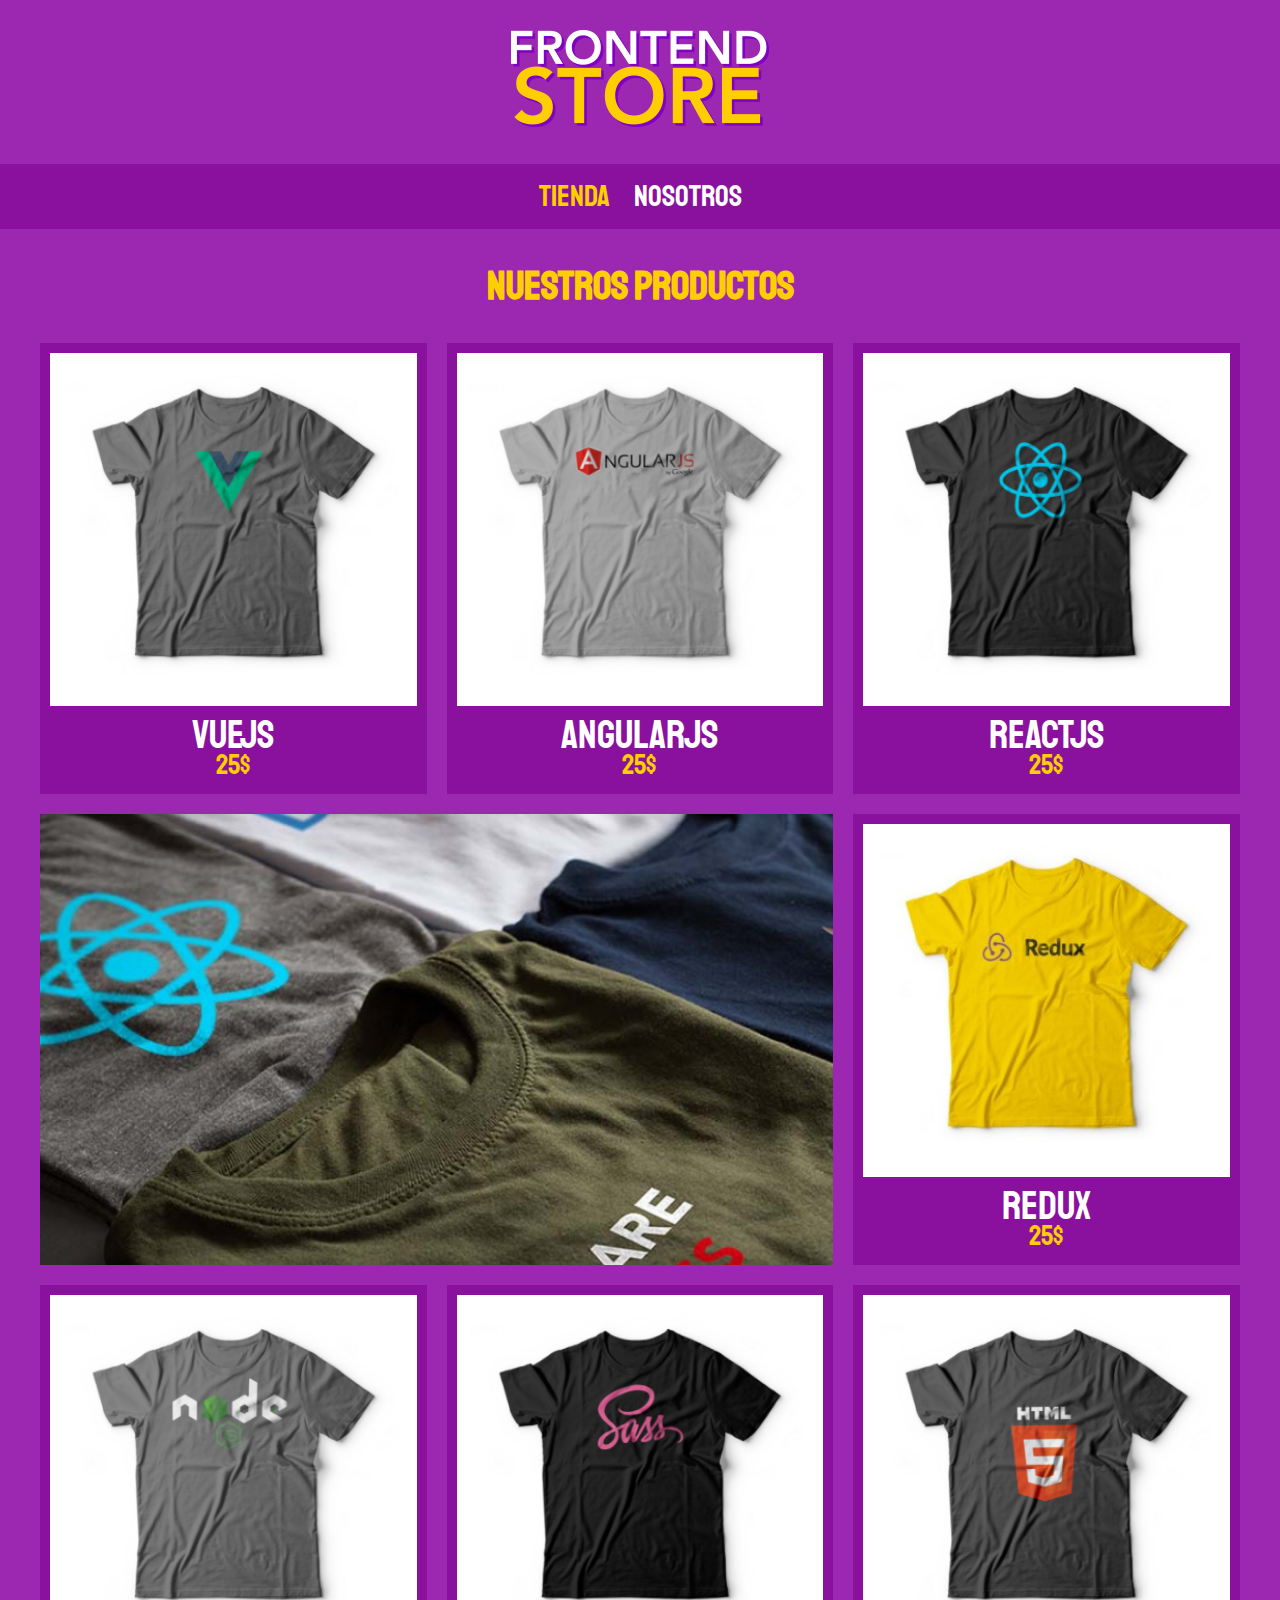
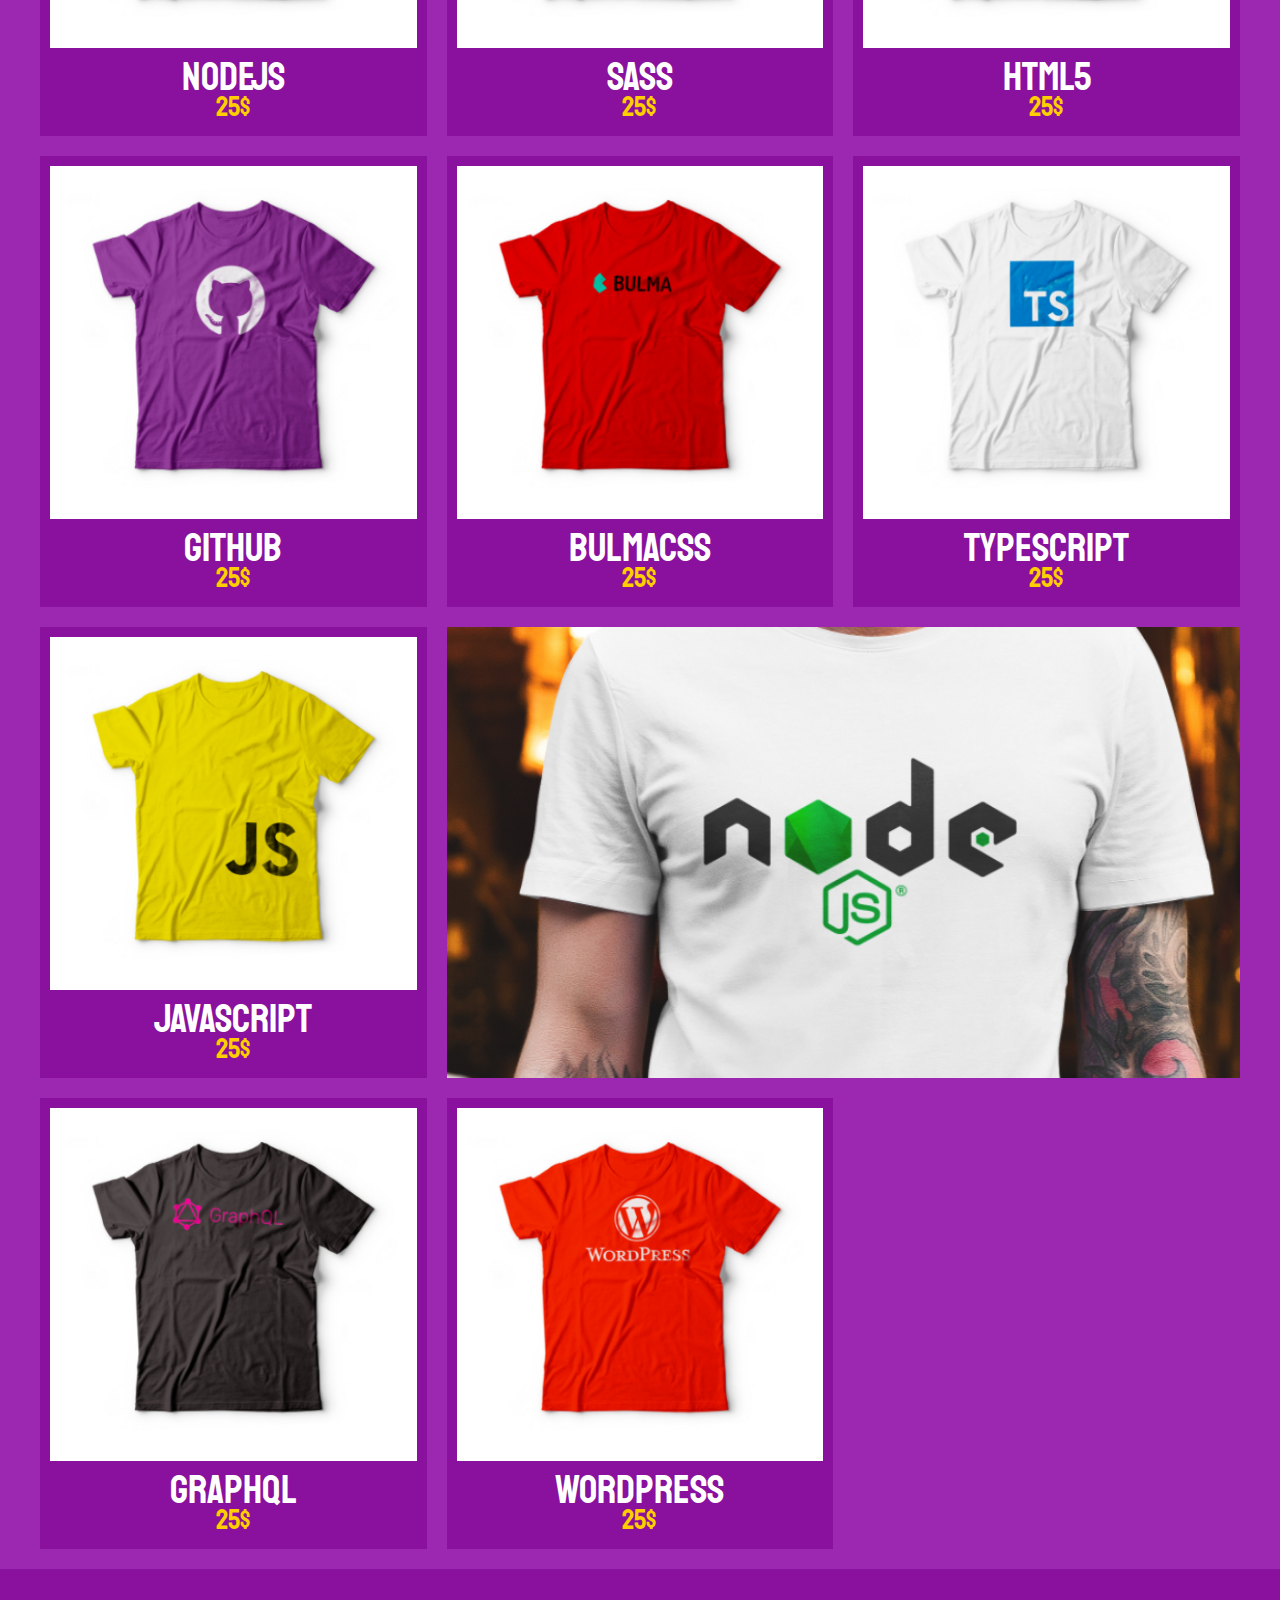
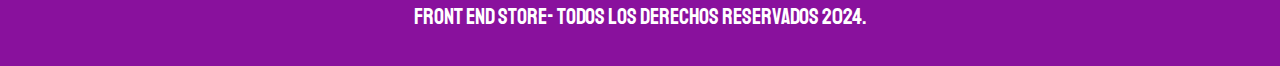
<file: index.html>
<!DOCTYPE html>
<html lang="en">
<head>
    <meta charset="UTF-8">
    <meta name="viewport" content="width=device-width, initial-scale=1.0">
    <title>FrontEnd Store</title>
    <link rel="stylesheet" href="css/normalize.css">
    <link rel="preconnect" href="https://fonts.googleapis.com">
    <link rel="preconnect" href="https://fonts.gstatic.com" crossorigin>
    <link href="https://fonts.googleapis.com/css2?family=Krub:ital,wght@0,200;0,300;0,400;0,500;0,600;0,700;1,200;1,300;1,400;1,500;1,600;1,700&family=Roboto:ital,wght@0,100;0,300;0,400;0,500;0,700;0,900;1,100;1,300;1,400;1,500;1,700;1,900&family=Staatliches&display=swap" rel="stylesheet">
    <link rel="stylesheet" href="css/style.css">
</head>
<body>

    <header class="header">
        <a href="index.html">
            <img class="header_logo" src="img/logo.png" alt="Logotipo"> <!--el alt es importante en la imagen para en caso de no verse te diga lo que tiene-->
        </a>
    </header>


    <nav class="navegacion">
        <a class="navegacion_enlace navegacion_enlace--activo"  href="index.html">Tienda</a>
        <a class="navegacion_enlace " href="nosotros.html">Nosotros</a>
    </nav>

    
    <main class="contenedor">
        <h1>Nuestros Productos</h1>
        <div class="grid">
            <div class="producto">
                <a href="producto.html">
                   <img class="producto_imagen" src="img/1.jpg" alt="camisa"> 
                   <div class="producto_informacion">
                    <p class="producto_nombre">VueJS</p>
                    <p class="producto_precio">25$</p>
                   </div>
                </a>
            </div>

            <div class="producto">
                <a href="producto.html">
                   <img class="producto_imagen" src="img/2.jpg" alt="camisa"> 
                   <div class="producto_informacion">
                    <p class="producto_nombre">AngularJS</p>
                    <p class="producto_precio">25$</p>
                   </div>
                </a>
            </div>

            <div class="producto">
                <a href="producto.html">
                   <img class="producto_imagen" src="img/3.jpg" alt="camisa"> 
                   <div class="producto_informacion">
                    <p class="producto_nombre">ReactJS</p>
                    <p class="producto_precio">25$</p>
                   </div>
                </a>
            </div>

            <div class="producto">
                <a href="producto.html">
                   <img class="producto_imagen" src="img/4.jpg" alt="camisa"> 
                   <div class="producto_informacion">
                    <p class="producto_nombre">Redux</p>
                    <p class="producto_precio">25$</p>
                   </div>
                </a>
            </div>

            <div class="producto">
                <a href="producto.html">
                   <img class="producto_imagen" src="img/5.jpg" alt="camisa"> 
                   <div class="producto_informacion">
                    <p class="producto_nombre">NodeJS</p>
                    <p class="producto_precio">25$</p>
                   </div>
                </a>
            </div>

            <div class="producto">
                <a href="producto.html">
                   <img class="producto_imagen" src="img/6.jpg" alt="camisa"> 
                   <div class="producto_informacion">
                    <p class="producto_nombre">SASS</p>
                    <p class="producto_precio">25$</p>
                   </div>
                </a>
            </div>

            <div class="producto">
                <a href="producto.html">
                   <img class="producto_imagen" src="img/7.jpg" alt="camisa"> 
                   <div class="producto_informacion">
                    <p class="producto_nombre">HTML5</p>
                    <p class="producto_precio">25$</p>
                   </div>
                </a>
            </div>
            <div class="producto">
                <a href="producto.html">
                   <img class="producto_imagen" src="img/8.jpg" alt="camisa"> 
                   <div class="producto_informacion">
                    <p class="producto_nombre">GitHub</p>
                    <p class="producto_precio">25$</p>
                   </div>
                </a>
            </div>

            <div class="producto">
                <a href="producto.html">
                   <img class="producto_imagen" src="img/9.jpg" alt="camisa"> 
                   <div class="producto_informacion">
                    <p class="producto_nombre">BulmaCSS</p>
                    <p class="producto_precio">25$</p>
                   </div>
                </a>
            </div>

            <div class="producto">
                <a href="producto.html">
                   <img class="producto_imagen" src="img/10.jpg" alt="camisa"> 
                   <div class="producto_informacion">
                    <p class="producto_nombre">TypeScript</p>
                    <p class="producto_precio">25$</p>
                   </div>
                </a>
            </div>
            <div class="producto">
                <a href="producto.html">
                   <img class="producto_imagen" src="img/12.jpg" alt="camisa"> 
                   <div class="producto_informacion">
                    <p class="producto_nombre">JavaScript</p>
                    <p class="producto_precio">25$</p>
                   </div>
                </a>
            </div>

            <div class="producto">
                <a href="producto.html">
                   <img class="producto_imagen" src="img/13.jpg" alt="camisa"> 
                   <div class="producto_informacion">
                    <p class="producto_nombre">GraphQL</p>
                    <p class="producto_precio">25$</p>
                   </div>
                </a>
            </div>

            <div class="producto">
                <a href="producto.html">
                   <img class="producto_imagen" src="img/14.jpg" alt="camisa"> 
                   <div class="producto_informacion">
                    <p class="producto_nombre">Wordpress</p>
                    <p class="producto_precio">25$</p>
                   </div>
                </a>
            </div>

            <div class="grafico grafico--camisas"></div>
            <div class="grafico grafico--node"></div>
        </div>
    </main>


    <footer class="footer">
        <p class="footer_texto">Front End Store- Todos los derechos Reservados 2024.</p>
    </footer>


</body>
</html>
</file>
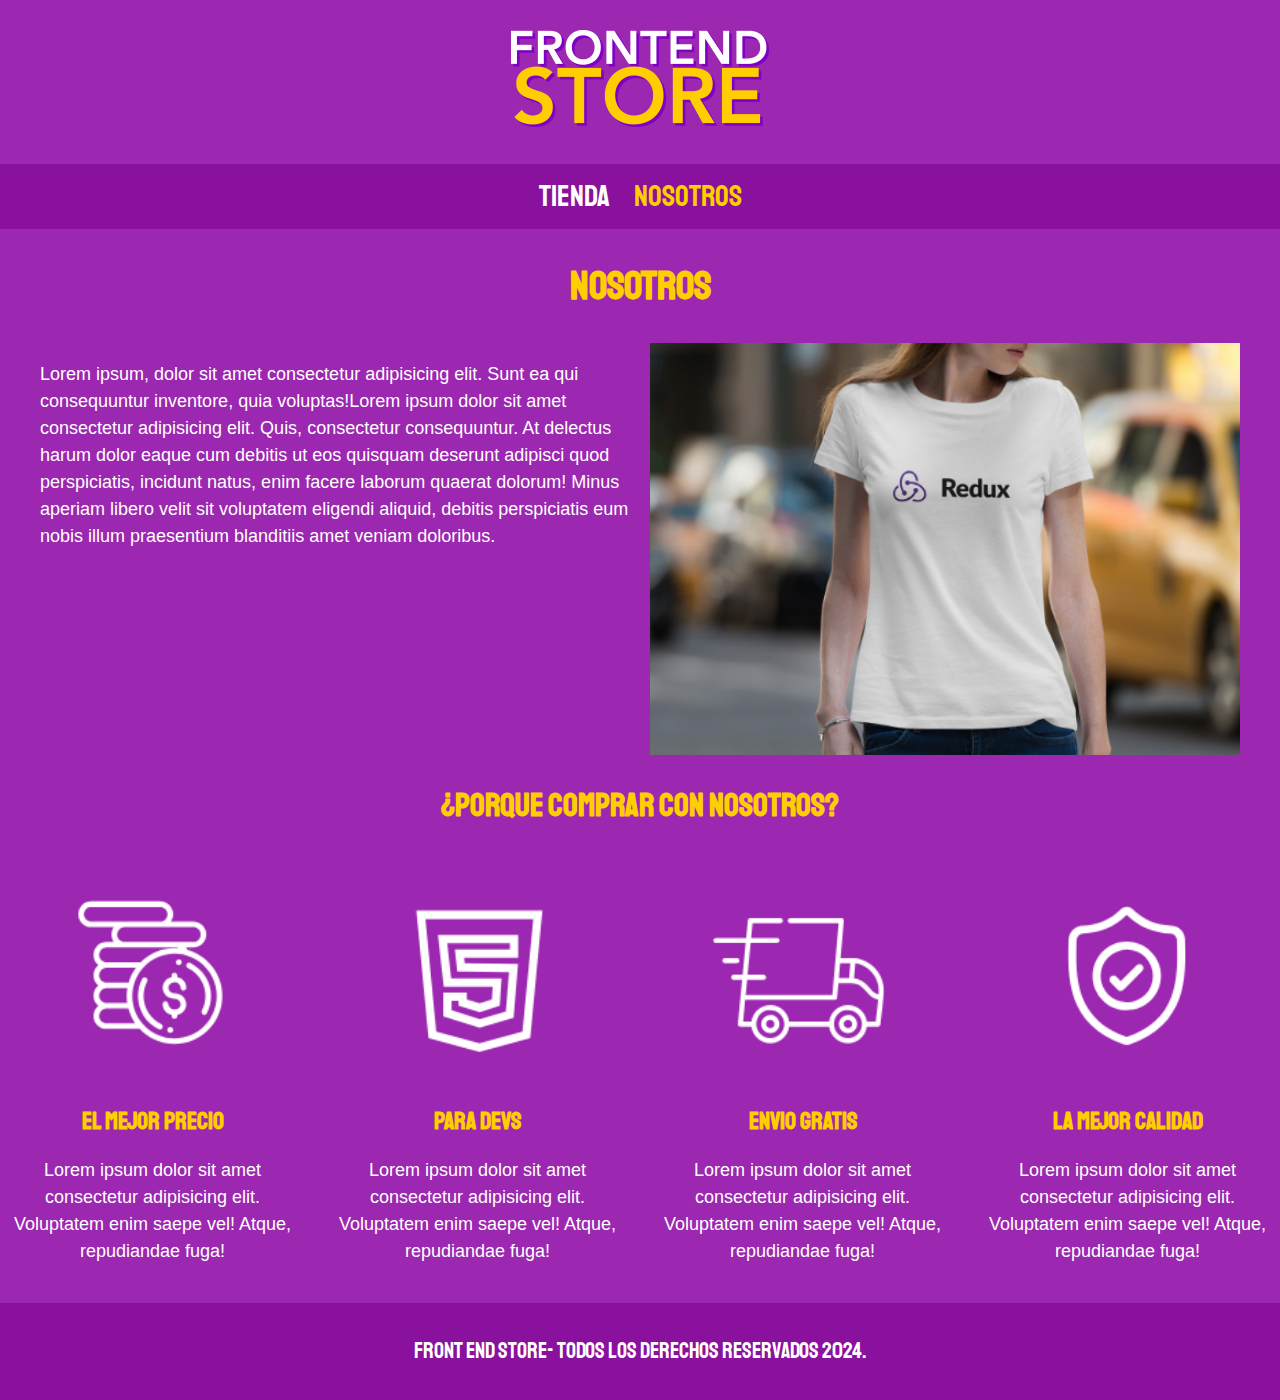
<file: nosotros.html>
<!DOCTYPE html>
<html lang="en">
<head>
    <meta charset="UTF-8">
    <meta name="viewport" content="width=device-width, initial-scale=1.0">
    <title>Nosotros</title>
    <link rel="stylesheet" href="css/normalize.css">
    <link rel="preconnect" href="https://fonts.googleapis.com">
    <link rel="preconnect" href="https://fonts.gstatic.com" crossorigin>
    <link href="https://fonts.googleapis.com/css2?family=Krub:ital,wght@0,200;0,300;0,400;0,500;0,600;0,700;1,200;1,300;1,400;1,500;1,600;1,700&family=Roboto:ital,wght@0,100;0,300;0,400;0,500;0,700;0,900;1,100;1,300;1,400;1,500;1,700;1,900&family=Staatliches&display=swap" rel="stylesheet">
    <link rel="stylesheet" href="css/style.css">
</head>
<body>

    <header class="header">
        <a href="index.html">
            <img class="header_logo" src="img/logo.png" alt="Logotipo"> <!--el alt es importante en la imagen para en caso de no verse te diga lo que tiene-->
        </a>
    </header>


    <nav class="navegacion">
        <a class="navegacion_enlace "  href="index.html">Tienda</a>
        <a class="navegacion_enlace navegacion_enlace--activo " href="nosotros.html">Nosotros</a>
    </nav>

    
    <main class="contenedor">
        <h1>Nosotros</h1>
        <div class="nosotros">
            <div class="nosotros_contenido">
                <p>Lorem ipsum, dolor sit amet consectetur adipisicing elit. Sunt ea qui consequuntur inventore, quia voluptas!Lorem ipsum dolor sit amet consectetur adipisicing elit. Quis, consectetur consequuntur. At delectus harum dolor eaque cum debitis ut eos quisquam deserunt adipisci quod perspiciatis, incidunt natus, enim facere laborum quaerat dolorum! Minus aperiam libero velit sit voluptatem eligendi aliquid, debitis perspiciatis eum nobis illum praesentium blanditiis amet veniam doloribus.</p>
    
            </div>
            <img src="img/nosotros.jpg" alt="nosotros_imagen" class="nosotros_imagen">
        </div>
    </main>
    
    <section class="contenedor comprar">
        <h2 class="comprar_titulo">¿Porque Comprar con nosotros?</h2>
    </section>

    <div class="bloques">
        <div class="bloque">
          <img class="bloque_imagen" src="img/icono_1.png" alt="porque comprar">
          <h3 class="bloque_titulo">El Mejor Precio</h3>
          <p>Lorem ipsum dolor sit amet consectetur adipisicing elit. Voluptatem enim saepe vel! Atque, repudiandae fuga!</p>
          
        </div>

        <div class="bloque">
            <img class="bloque_imagen" src="img/icono_2.png" alt="porque comprar">
            <h3 class="bloque_titulo">PARA DEVS</h3>
            <p>Lorem ipsum dolor sit amet consectetur adipisicing elit. Voluptatem enim saepe vel! Atque, repudiandae fuga!</p>
            
          </div>

          <div class="bloque">
            <img class="bloque_imagen" src="img/icono_3.png" alt="porque comprar">
            <h3 class="bloque_titulo">ENVIO GRATIS</h3>
            <p>Lorem ipsum dolor sit amet consectetur adipisicing elit. Voluptatem enim saepe vel! Atque, repudiandae fuga!</p>
            
          </div>

          <div class="bloque">
            <img class="bloque_imagen" src="img/icono_4.png" alt="porque comprar">
            <h3 class="bloque_titulo">LA MEJOR CALIDAD</h3>
            <p>Lorem ipsum dolor sit amet consectetur adipisicing elit. Voluptatem enim saepe vel! Atque, repudiandae fuga!</p>
            
          </div>
    </div>

 

    
    <footer class="footer">
        <p class="footer_texto">Front End Store- Todos los derechos Reservados 2024.</p>
    </footer>


</body>
</html>
</file>
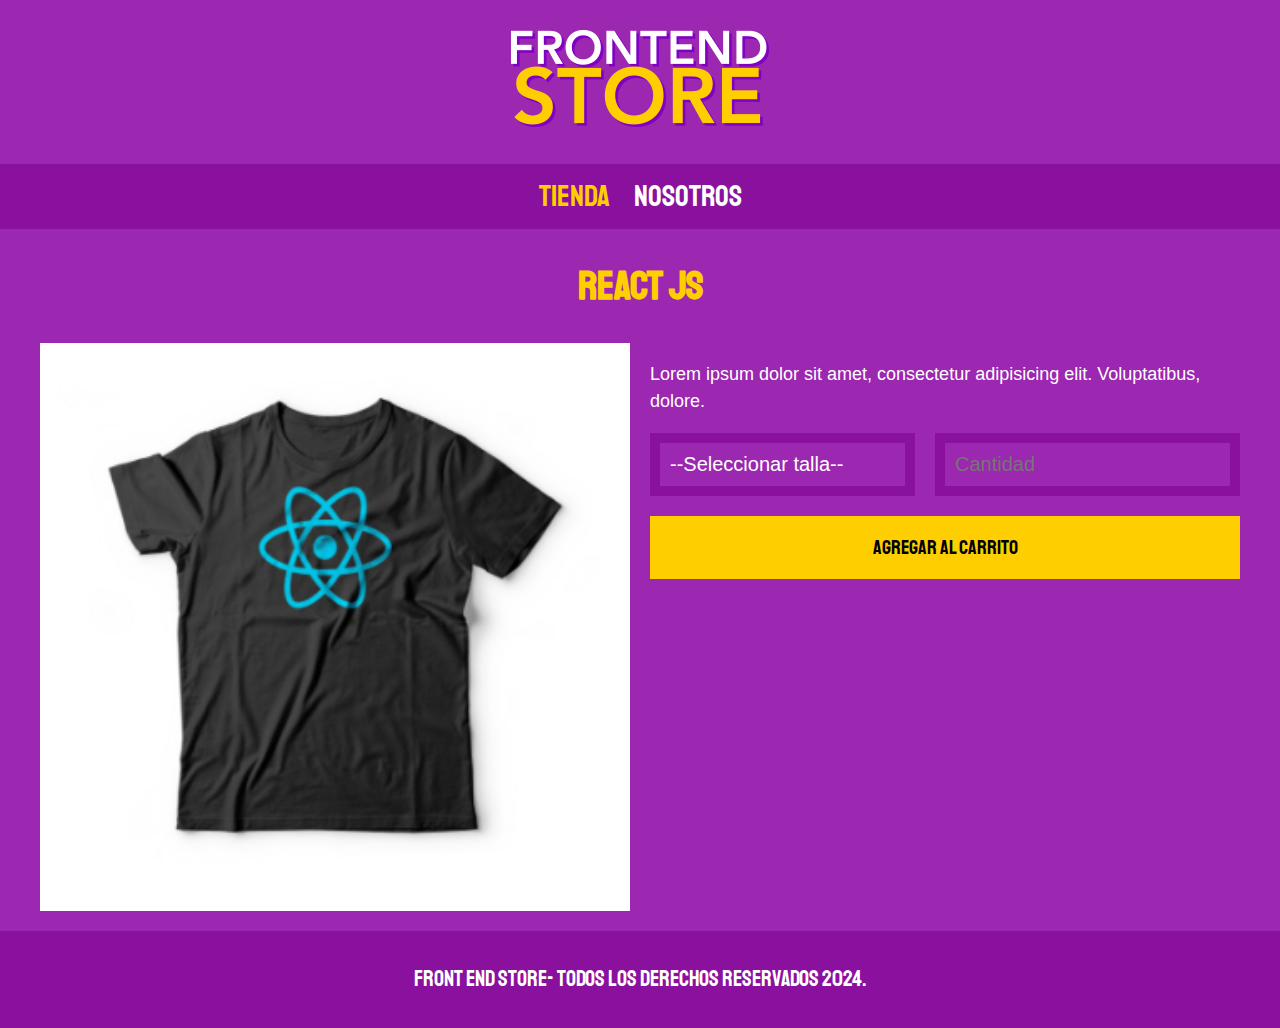
<file: producto.html>
<!DOCTYPE html>
<html lang="en">
<head>
    <meta charset="UTF-8">
    <meta name="viewport" content="width=device-width, initial-scale=1.0">
    <title>Producto</title>
    <link rel="stylesheet" href="css/normalize.css">
    <link rel="preconnect" href="https://fonts.googleapis.com">
    <link rel="preconnect" href="https://fonts.gstatic.com" crossorigin>
    <link href="https://fonts.googleapis.com/css2?family=Krub:ital,wght@0,200;0,300;0,400;0,500;0,600;0,700;1,200;1,300;1,400;1,500;1,600;1,700&family=Roboto:ital,wght@0,100;0,300;0,400;0,500;0,700;0,900;1,100;1,300;1,400;1,500;1,700;1,900&family=Staatliches&display=swap" rel="stylesheet">
    <link rel="stylesheet" href="css/style.css">
</head>
<body>

    <header class="header">
        <a href="index.html">
            <img class="header_logo" src="img/logo.png" alt="Logotipo"> <!--el alt es importante en la imagen para en caso de no verse te diga lo que tiene-->
        </a>
    </header>


    <nav class="navegacion">
        <a class="navegacion_enlace navegacion_enlace--activo"  href="index.html">Tienda</a>
        <a class="navegacion_enlace " href="nosotros.html">Nosotros</a>
    </nav>

    
    <main class="contenedor">
        <h1>React JS</h1>
        <div class="camisa">
            <img src="img/3.jpg" alt="react" class="camisa_imagen">
            <div class="camisa_contenido">
                <p>Lorem ipsum dolor sit amet, consectetur adipisicing elit. Voluptatibus, dolore.</p>
                <form class="formulario">
                    <select class="formulario_campo">
                        <option disabled selected>--Seleccionar talla--</option>
                        <option>chica</option>
                        <option>medinaa</option>
                        <option>grande</option>
                    </select>
                    <input  class="formulario_campo" type="number" placeholder="Cantidad" min="1">
                    <input  class="formulario_submit" type="submit" value="Agregar al Carrito">
                </form>
            </div>
        </div>
    </main>

    
    <footer class="footer">
        <p class="footer_texto">Front End Store- Todos los derechos Reservados 2024.</p>
    </footer>


</body>
</html>
</file>
<file: css/style.css>
:root{
    --primario:#9C27B0;
    --primarioOscuro:#89119D;
    --secundario:#FFCE00;
    --secundarioOscuro: rgb(233,287,2);
    --blanco:#FFF;
    --negro:#000;

    --fuentep:"Staatliches", sans-serif;


}


/* apply a natural box layout model to all elements, but allowing components to change */
html {
    box-sizing: border-box;
    font-size: 62.5%;
  }
  *, *:before, *:after {
    box-sizing: inherit;
  }

  body{
    background-color: var(--primario);
    font-size: 1.6rem;
    line-height: 1.5;
  }


  p{
    font-size: 1.8rem;
    font-family: Arial, Helvetica, sans-serif;
    color: var(--blanco);
  }

  a{
    text-decoration: none;
  }

  img{
  width: 100%;
  }

  .contenedor{
    max-width: 120rem;
    margin: 0 auto;
  }

  h1,h2,h3{
    text-align: center;
    color: var(--secundario);
    font-family: var(--fuentep);
  }

  h1{
    font-size: 4rem;
  }
  h2{
    font-size: 3.2rem;
  }
  h3{
    font-size: 2.4rem;
  }

  /*HEADER*/

.header{
    display: flex;
    justify-content: center ;
    align-items: center;
    
}

.header_logo{
    margin: 3rem 0;
}


/*Footer*/
.footer{
    background-color: var(--primarioOscuro);
    padding: 1rem 0;
    margin-top: 2rem;
}

.footer_texto{
    display: flex;
    justify-content: center;
    font-family: var(--fuentep);
    font-size:2.2rem ;
}

/*Navegacion*/

.navegacion{
    background-color: var(--primarioOscuro);
    padding: 1rem 0;
    text-align: center;
    

}

.navegacion_enlace{
    font-family: var(--fuentep);
    color: var(--blanco);
    font-size: 3rem;
    margin-right: 2rem;
  
}

.navegacion_enlace:last-of-type{ /*selecciona el ultimo el last of type*/
margin-right: 0;    

}
.navegacion_enlace--activo,
.navegacion_enlace:hover{
    color: var(--secundario);
}

/*grid*/
.grid{
  display: grid;
  grid-template-columns: repeat(2,1fr);
  column-gap: 2rem;
  row-gap: 2rem;

}
@media (min-width: 768px){
    .grid{
      grid-template-columns: repeat(3,1fr);
  
    }
}
/*producto*/
.producto{
background-color: var(--primarioOscuro);
padding: 1rem;
}



.producto_informacion{

}

.producto_nombre{
font-size: 4rem;
}

.producto_precio{
font-size: 2.8rem;
color: var(--secundario);
}


.producto_nombre,.producto_precio{
font-family: var(--fuentep);
margin: 1rem 0;
text-align: center;
line-height: 60%;
 }

/*GRAFICOS*/
.grafico{
min-height: 30rem;




 }

.grafico--camisas{
grid-row: 2/3;
grid-column: 1/3;
background: url(../img/grafico1.jpg) no-repeat;
background-size: cover;

}

.grafico--node{
  background: url(../img/grafico2.jpg) no-repeat;
  background-size: cover;

  grid-row: 8/9;
 }

@media (min-width: 768px){
  .grafico--node{
    grid-row: 5/6;
    grid-column: 2/4;
    }
    
}

/*nosotros*/

.nosotros{
  display: grid;
  grid-template-rows: repeat(2,auto);
 
}

@media (min-width: 768px){
  .nosotros{
    display: grid;
    grid-template-columns: repeat(2,1fr);
    column-gap: 2rem;
  }
    
}


.nosotros_contenido{


}

.nosotros_imagen{
  grid-row: 1/2;

}

@media (min-width: 768px){
  .nosotros_imagen{
    grid-column: 2/3;
  }
    
}


/*BLOQUES*/

.bloques{
  display: grid;
  grid-template-columns: repeat(2,1fr);
  gap: 2rem;
}
@media (min-width: 768px){
    .bloques{
      grid-template-columns: repeat(4,1fr);
    }
}

.bloque{
  text-align: center;

}

.bloque_titulo{
  margin: 0;
}


/*pagina producto*/

@media (min-width: 768px){
    .camisa{
      display: grid;
      grid-template-columns: repeat(2,1fr);
      column-gap: 2rem;
    }
}

.formulario{

display: grid;
grid-template-columns: repeat(2,1fr);
gap: 2rem;
}

.formulario_campo{

border: 1rem solid var(--primarioOscuro);
background-color: transparent;
color: var(--blanco);
font-size: 2rem;
font-family: Arial, Helvetica, sans-serif;
padding: 1rem;
appearance: none; /*para quitar la flcha*/
}

.formulario_submit{
  background-color: var(--secundario);
  border: none;
  font-size: 2rem;
  font-family: var(--fuentep);
  padding: 2rem;
  transition: font-size .3s ease;
  grid-column: 1/3;
}

.formulario_submit:hover{
  font-size: 2.4rem;
  cursor: pointer;
  background-color: var(--secundarioOscuro);
}
</file>
